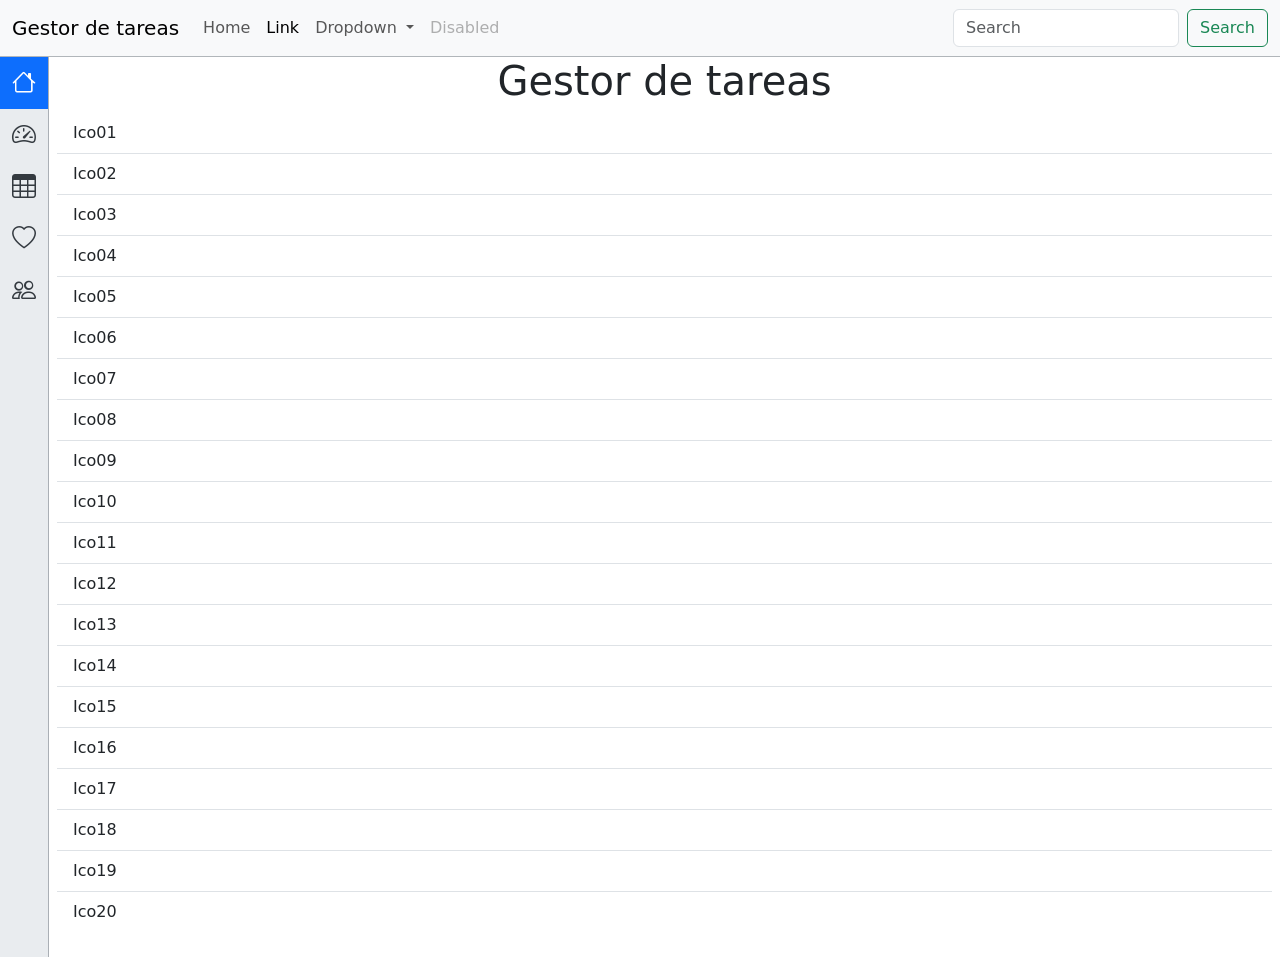
<file: index.html>
<!DOCTYPE html>
<html lang="es-CL">

<head>
    <meta charset="UTF-8">
    <meta name="viewport" content="width=device-width, initial-scale=1.0">
    <title>Gestor de tareas por hacer (to-do)</title>
    <link href="https://cdn.jsdelivr.net/npm/bootstrap@5.3.8/dist/css/bootstrap.min.css" rel="stylesheet"
        integrity="sha384-sRIl4kxILFvY47J16cr9ZwB07vP4J8+LH7qKQnuqkuIAvNWLzeN8tE5YBujZqJLB" crossorigin="anonymous">
    <link rel="stylesheet" href="https://cdn.jsdelivr.net/npm/bootstrap-icons@1.13.1/font/bootstrap-icons.min.css">
    <link rel="stylesheet" href="assets/css/estilos.css">
    <script defer src="https://cdn.jsdelivr.net/npm/bootstrap@5.3.8/dist/js/bootstrap.bundle.min.js"
        integrity="sha384-FKyoEForCGlyvwx9Hj09JcYn3nv7wiPVlz7YYwJrWVcXK/BmnVDxM+D2scQbITxI"
        crossorigin="anonymous"></script>
    <script defer type="module" src="assets/js/scripts.js"></script>
</head>

<body>
    <div class="container-fluid px-0">
        <header>
            <nav class="navbar navbar-expand-lg bg-body-tertiary border-bottom border-secondary border-opacity-50">
                <div class="container-fluid">
                    <a class="navbar-brand" href="#">Gestor de tareas</a>
                    <button class="navbar-toggler" type="button" data-bs-toggle="collapse"
                        data-bs-target="#navbarSupportedContent" aria-controls="navbarSupportedContent"
                        aria-expanded="false" aria-label="Toggle navigation">
                        <span class="navbar-toggler-icon"></span>
                    </button>
                    <div class="collapse navbar-collapse" id="navbarSupportedContent">
                        <ul class="navbar-nav me-auto mb-2 mb-lg-0">
                            <li class="nav-item">
                                <a class="nav-link" aria-current="page" href="#">Home</a>
                            </li>
                            <li class="nav-item">
                                <a class="nav-link active" href="#">Link</a>
                            </li>
                            <li class="nav-item dropdown">
                                <a class="nav-link dropdown-toggle" href="#" role="button" data-bs-toggle="dropdown"
                                    aria-expanded="false">
                                    Dropdown
                                </a>
                                <ul class="dropdown-menu">
                                    <li><a class="dropdown-item" href="#">Action</a></li>
                                    <li><a class="dropdown-item" href="#">Another action</a></li>
                                    <li>
                                        <hr class="dropdown-divider">
                                    </li>
                                    <li><a class="dropdown-item" href="#">Something else here</a></li>
                                </ul>
                            </li>
                            <li class="nav-item">
                                <a class="nav-link disabled">Disabled</a>
                            </li>
                        </ul>
                        <form class="d-flex" role="search">
                            <input class="form-control me-2" type="search" placeholder="Search" aria-label="Search">
                            <button class="btn btn-outline-success" type="submit">Search</button>
                        </form>
                    </div>
                </div>
            </nav>
        </header>
        <div class="row g-0">
            <aside class="col-12 col-md-auto bg-body-secondary sticky-top border-end border-secondary border-opacity-50">
                <div class="sticky-top">
                    <nav class="nav nav-pills mi-nav-color flex-row flex-sm-column flex-nowrap mx-auto text-center align-items-center">
                            <a href="#" class="nav-link rounded-0 mi-px-075 active" title="" data-bs-toggle="tooltip"
                                data-bs-placement="right" data-bs-original-title="Home">
                                <i class="bi-house fs-4"></i>
                            </a>
                            <a href="#" class="nav-link rounded-0 mi-px-075" title="" data-bs-toggle="tooltip"
                                data-bs-placement="right" data-bs-original-title="Dashboard">
                                <i class="bi-speedometer2 fs-4"></i>
                            </a>
                            <a href="#" class="nav-link rounded-0 mi-px-075" title="" data-bs-toggle="tooltip"
                                data-bs-placement="right" data-bs-original-title="Orders">
                                <i class="bi-table fs-4"></i>
                            </a>
                            <a href="#" class="nav-link rounded-0 mi-px-075" title="" data-bs-toggle="tooltip"
                                data-bs-placement="right" data-bs-original-title="Products">
                                <i class="bi-heart fs-4"></i>
                            </a>
                            <a href="#" class="nav-link rounded-0 mi-px-075" title="" data-bs-toggle="tooltip"
                                data-bs-placement="right" data-bs-original-title="Customers">
                                <i class="bi-people fs-4"></i>
                            </a>
                    </nav>
                </div>
            </aside>
            <main class="col-12 col-md bg-body min-vh-100 px-2">
                <h1 class="text-center">Gestor de tareas</h1>
                <ul class="list-group list-group-flush">
                    <li class="list-group-item">Ico01</li>
                    <li class="list-group-item">Ico02</li>
                    <li class="list-group-item">Ico03</li>
                    <li class="list-group-item">Ico04</li>
                    <li class="list-group-item">Ico05</li>
                    <li class="list-group-item">Ico06</li>
                    <li class="list-group-item">Ico07</li>
                    <li class="list-group-item">Ico08</li>
                    <li class="list-group-item">Ico09</li>
                    <li class="list-group-item">Ico10</li>
                    <li class="list-group-item">Ico11</li>
                    <li class="list-group-item">Ico12</li>
                    <li class="list-group-item">Ico13</li>
                    <li class="list-group-item">Ico14</li>
                    <li class="list-group-item">Ico15</li>
                    <li class="list-group-item">Ico16</li>
                    <li class="list-group-item">Ico17</li>
                    <li class="list-group-item">Ico18</li>
                    <li class="list-group-item">Ico19</li>
                    <li class="list-group-item">Ico20</li>
                </ul>
            </main>
        </div>
    </div>
</body>

</html>
</file>
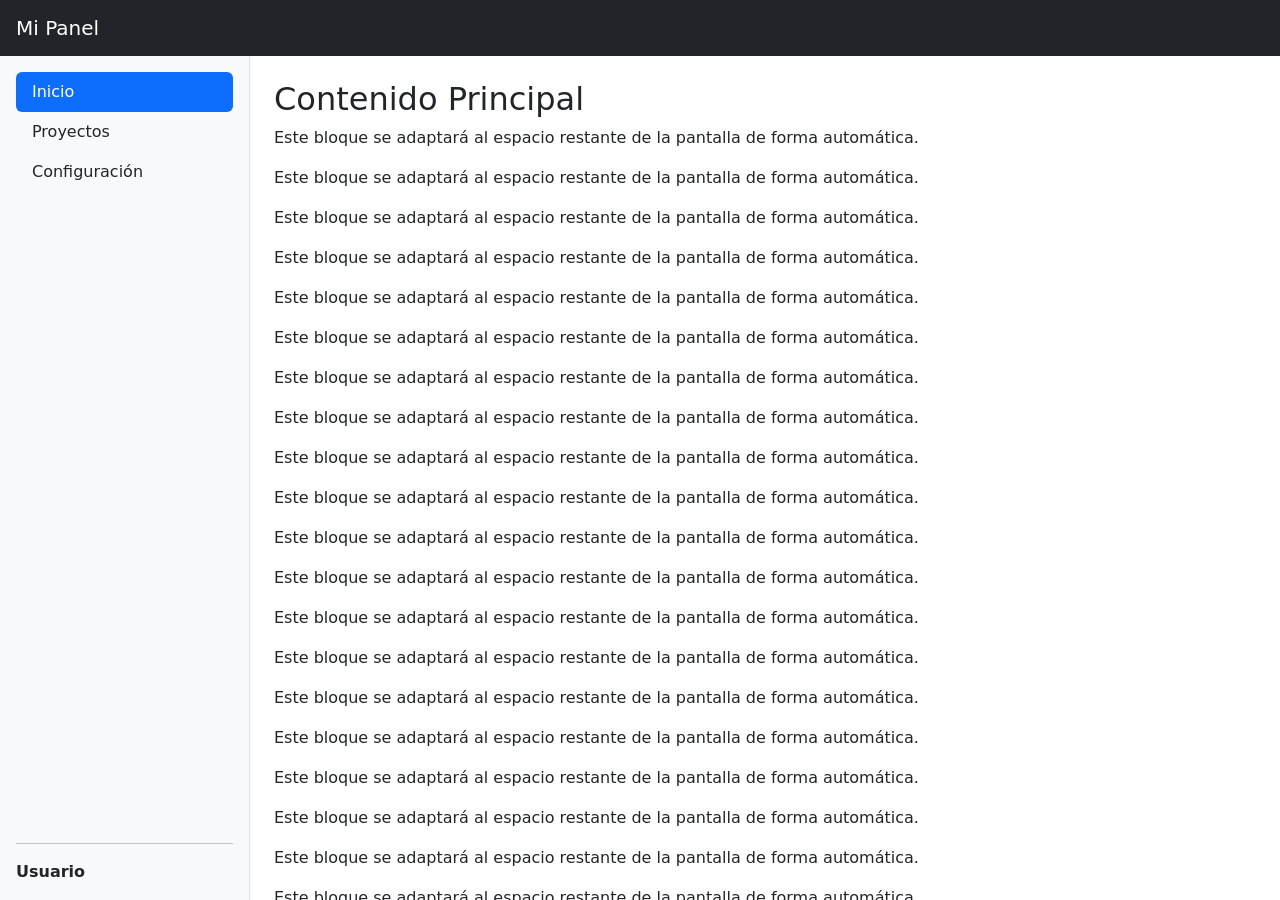
<file: teste1.html>
<!DOCTYPE html>
<html lang="en">

<head>
    <meta charset="UTF-8">
    <meta name="viewport" content="width=device-width, initial-scale=1.0">
    <title>Document</title>
    <link href="https://cdn.jsdelivr.net/npm/bootstrap@5.3.8/dist/css/bootstrap.min.css" rel="stylesheet"
        integrity="sha384-sRIl4kxILFvY47J16cr9ZwB07vP4J8+LH7qKQnuqkuIAvNWLzeN8tE5YBujZqJLB" crossorigin="anonymous">
    <link rel="stylesheet" href="https://cdn.jsdelivr.net/npm/bootstrap-icons@1.13.1/font/bootstrap-icons.min.css">
    <script defer src="https://cdn.jsdelivr.net/npm/bootstrap@5.3.8/dist/js/bootstrap.bundle.min.js"
        integrity="sha384-FKyoEForCGlyvwx9Hj09JcYn3nv7wiPVlz7YYwJrWVcXK/BmnVDxM+D2scQbITxI"
        crossorigin="anonymous"></script>
</head>

<body class="d-flex flex-column vh-100 overflow-hidden">

  <!-- 1. Barra de Navegación Superior -->
  <nav class="navbar navbar-dark bg-dark px-3" style="height: 56px;">
    <span class="navbar-brand mb-0 h1">Mi Panel</span>
  </nav>

  <!-- 2. Contenedor Principal (Flexbox Horizontal) -->
  <!-- calc(100vh - 56px) calcula el alto exacto restante de la pantalla -->
  <div class="d-flex flex-row flex-grow-1" style="height: calc(100vh - 56px);">

    <!-- 3. Barra Lateral (Sidebar) -->
    <aside class="bg-light border-end d-flex flex-column p-3 overflow-y-auto" style="width: 250px;">
      <ul class="nav nav-pills flex-column mb-auto">
        <li class="nav-item">
          <a href="#" class="nav-link active">Inicio</a>
        </li>
        <li>
          <a href="#" class="nav-link link-dark">Proyectos</a>
        </li>
        <li>
          <a href="#" class="nav-link link-dark">Configuración</a>
        </li>
      </ul>
      <hr>
      <div class="dropdown">
        <span class="d-flex align-items-center link-dark text-decoration-none">
          <strong>Usuario</strong>
        </span>
      </div>
    </aside>

    <!-- 4. Contenido Central (Con Scroll Propio) -->
    <main class="flex-grow-1 p-4 overflow-auto bg-white">
      <h2>Contenido Principal</h2>
      <p>Este bloque se adaptará al espacio restante de la pantalla de forma automática.</p>
      <!-- Agrega mucho texto aquí para probar el scroll interno independiente -->
      <p>Este bloque se adaptará al espacio restante de la pantalla de forma automática.</p>
      <p>Este bloque se adaptará al espacio restante de la pantalla de forma automática.</p>
      <p>Este bloque se adaptará al espacio restante de la pantalla de forma automática.</p>
      <p>Este bloque se adaptará al espacio restante de la pantalla de forma automática.</p>
      <p>Este bloque se adaptará al espacio restante de la pantalla de forma automática.</p>
      <p>Este bloque se adaptará al espacio restante de la pantalla de forma automática.</p>
      <p>Este bloque se adaptará al espacio restante de la pantalla de forma automática.</p>
      <p>Este bloque se adaptará al espacio restante de la pantalla de forma automática.</p>
      <p>Este bloque se adaptará al espacio restante de la pantalla de forma automática.</p>
      <p>Este bloque se adaptará al espacio restante de la pantalla de forma automática.</p>
      <p>Este bloque se adaptará al espacio restante de la pantalla de forma automática.</p>
      <p>Este bloque se adaptará al espacio restante de la pantalla de forma automática.</p>
      <p>Este bloque se adaptará al espacio restante de la pantalla de forma automática.</p>
      <p>Este bloque se adaptará al espacio restante de la pantalla de forma automática.</p>
      <p>Este bloque se adaptará al espacio restante de la pantalla de forma automática.</p>
      <p>Este bloque se adaptará al espacio restante de la pantalla de forma automática.</p>
      <p>Este bloque se adaptará al espacio restante de la pantalla de forma automática.</p>
      <p>Este bloque se adaptará al espacio restante de la pantalla de forma automática.</p>
      <p>Este bloque se adaptará al espacio restante de la pantalla de forma automática.</p>
      <p>Este bloque se adaptará al espacio restante de la pantalla de forma automática.</p>
      <p>Este bloque se adaptará al espacio restante de la pantalla de forma automática.</p>
      <p>Este bloque se adaptará al espacio restante de la pantalla de forma automática.</p>
      <p>Este bloque se adaptará al espacio restante de la pantalla de forma automática.</p>
      <p>Este bloque se adaptará al espacio restante de la pantalla de forma automática.</p>
      <p>Este bloque se adaptará al espacio restante de la pantalla de forma automática.</p>
      <p>Este bloque se adaptará al espacio restante de la pantalla de forma automática.</p>
      <p>Este bloque se adaptará al espacio restante de la pantalla de forma automática.</p>
      <p>Este bloque se adaptará al espacio restante de la pantalla de forma automática.</p>
      <p>Este bloque se adaptará al espacio restante de la pantalla de forma automática.</p>
      <p>Este bloque se adaptará al espacio restante de la pantalla de forma automática.</p>
      <p>Este bloque se adaptará al espacio restante de la pantalla de forma automática.</p>
      <p>Este bloque se adaptará al espacio restante de la pantalla de forma automática.</p>
    </main>

  </div>

</body>
</html>
</file>
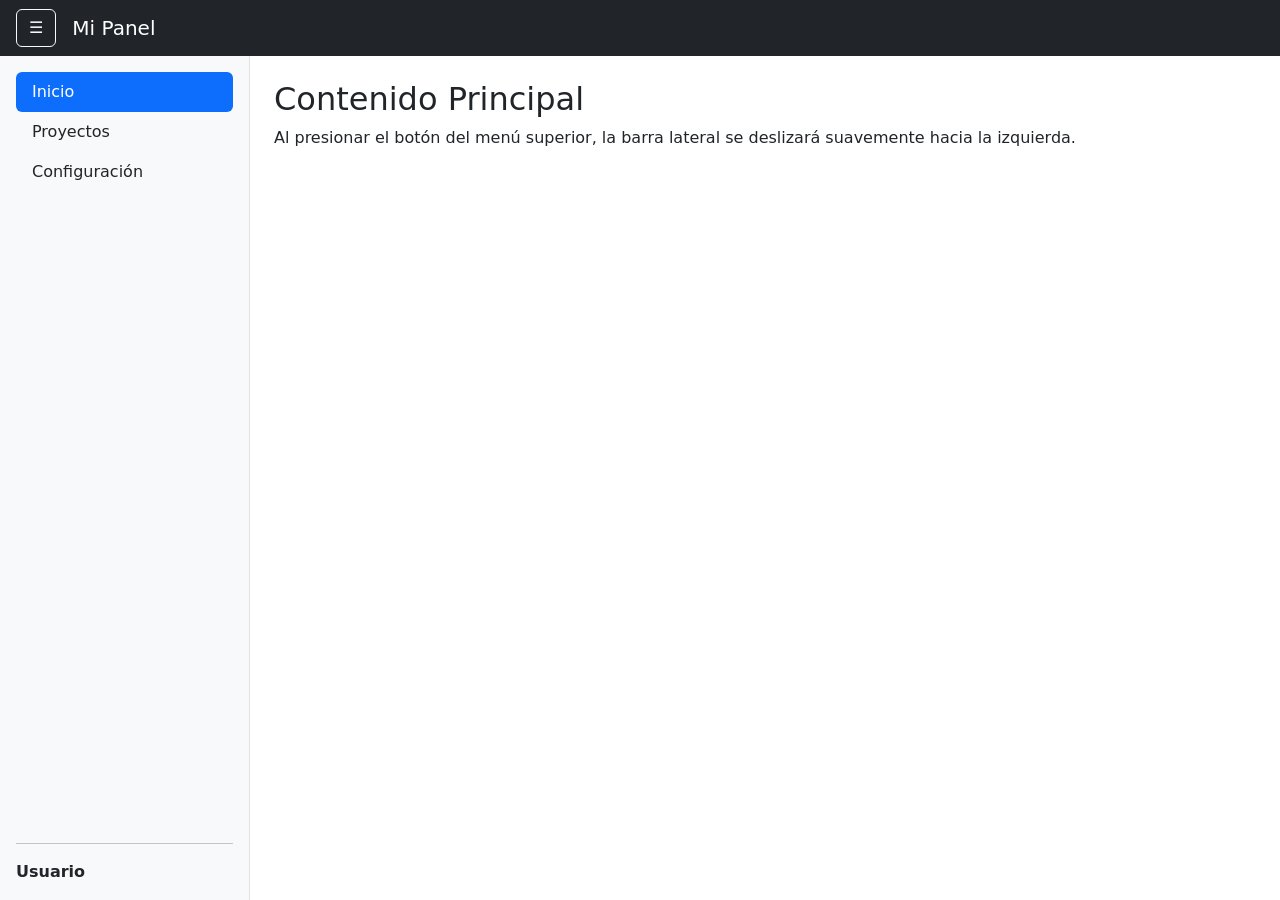
<file: teste2.html>
<!DOCTYPE html>
<html lang="en">

<head>
  <meta charset="UTF-8">
  <meta name="viewport" content="width=device-width, initial-scale=1.0">
  <title>Document</title>
  <link href="https://cdn.jsdelivr.net/npm/bootstrap@5.3.8/dist/css/bootstrap.min.css" rel="stylesheet"
    integrity="sha384-sRIl4kxILFvY47J16cr9ZwB07vP4J8+LH7qKQnuqkuIAvNWLzeN8tE5YBujZqJLB" crossorigin="anonymous">
  <link rel="stylesheet" href="https://cdn.jsdelivr.net/npm/bootstrap-icons@1.13.1/font/bootstrap-icons.min.css">
  <script defer src="https://cdn.jsdelivr.net/npm/bootstrap@5.3.8/dist/js/bootstrap.bundle.min.js"
    integrity="sha384-FKyoEForCGlyvwx9Hj09JcYn3nv7wiPVlz7YYwJrWVcXK/BmnVDxM+D2scQbITxI"
    crossorigin="anonymous"></script>
  <style>
    /* Animación fluida para el ancho del sidebar */
    .sidebar-transition {
    transition: margin-left 0.3s ease-in-out, min-width 0.3s ease-in-out, max-width 0.3s ease-in-out;
    min-width: 250px;
    max-width: 250px;
    }

    /* Clase que aplicará JavaScript para ocultar la barra */
    .sidebar-hidden {
    margin-left: -250px !important;
    }
    </style>
</head>

<body class="d-flex flex-column vh-100 overflow-hidden">

  <!-- 1. Barra de Navegación Superior -->
  <nav class="navbar navbar-dark bg-dark px-3" style="height: 56px;">
    <div class="d-flex align-items-center">
      <!-- BOTÓN PARA COLAPSAR -->
      <button id="sidebarToggle" class="btn btn-outline-light me-3" type="button">
        &#9776; <!-- Icono de hamburguesa -->
      </button>
      <span class="navbar-brand mb-0 h1">Mi Panel</span>
    </div>
  </nav>

  <!-- 2. Contenedor Principal -->
  <div class="d-flex flex-row flex-grow-1" style="height: calc(100vh - 56px);">

    <!-- 3. Barra Lateral (Sidebar) con clase de transición -->
    <aside id="sidebar" class="bg-light border-end d-flex flex-column p-3 sidebar-transition overflow-x-auto">
      <ul class="nav nav-pills flex-column mb-auto">
        <li class="nav-item">
          <a href="#" class="nav-link active">Inicio</a>
        </li>
        <li>
          <a href="#" class="nav-link link-dark">Proyectos</a>
        </li>
        <li>
          <a href="#" class="nav-link link-dark">Configuración</a>
        </li>
      </ul>
      <hr>
      <div class="dropdown">
        <span class="d-flex align-items-center link-dark text-decoration-none">
          <strong>Usuario</strong>
        </span>
      </div>
    </aside>

    <!-- 4. Contenido Central (Se expande automáticamente) -->
    <main class="flex-grow-1 p-4 overflow-auto bg-white">
      <h2>Contenido Principal</h2>
      <p>Al presionar el botón del menú superior, la barra lateral se deslizará suavemente hacia la izquierda.</p>
    </main>

  </div>

  <!-- JavaScript para activar el movimiento -->
  <script>
    document.addEventListener("DOMContentLoaded", function() {
      const toggleBtn = document.getElementById('sidebarToggle');
      const sidebar = document.getElementById('sidebar');

      toggleBtn.addEventListener('click', function() {
        // Alterna la clase que empuja el sidebar hacia la izquierda
        sidebar.classList.toggle('sidebar-hidden');
      });
    });
  </script>
</body>
</html>
</file>
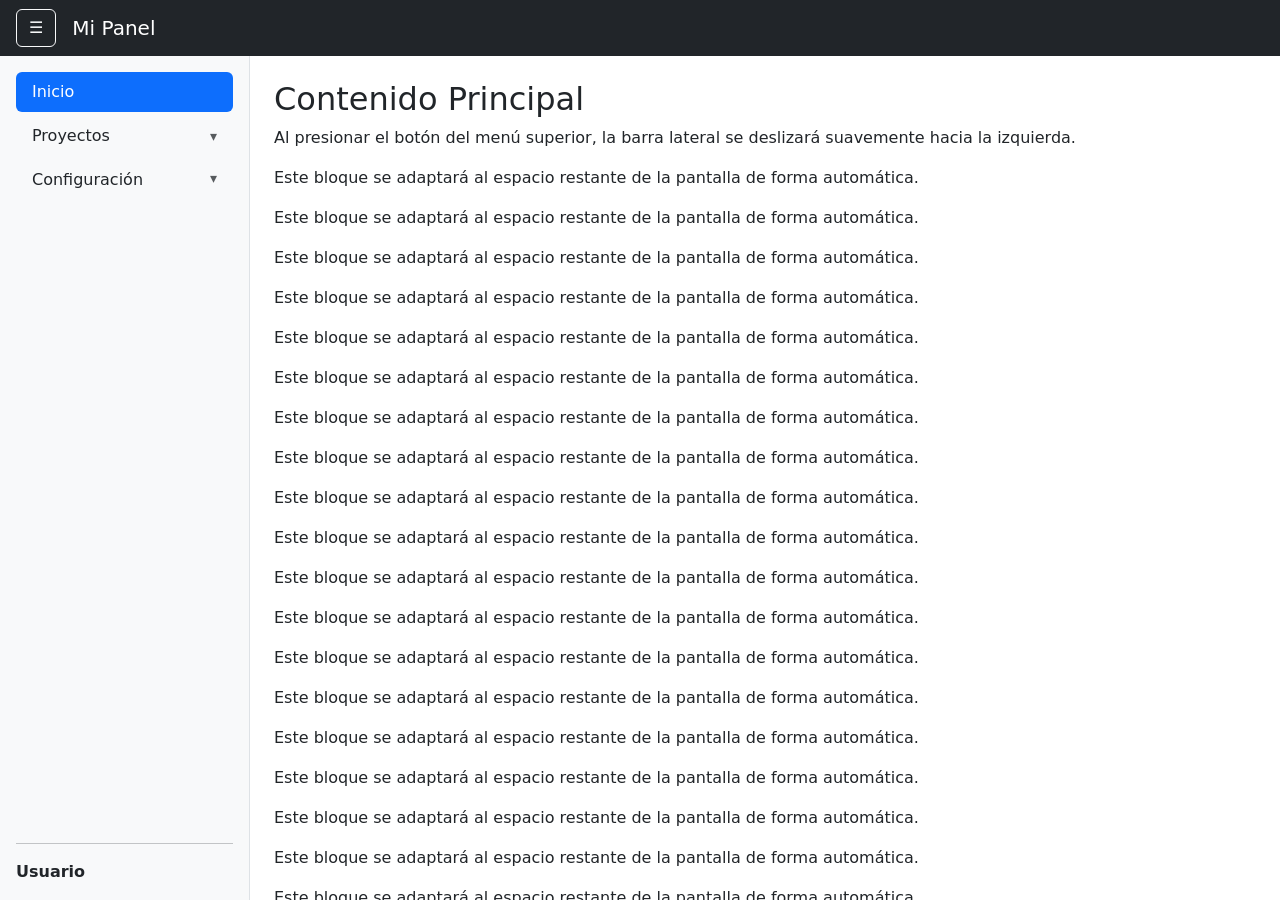
<file: teste3.html>
<!DOCTYPE html>
<html lang="en">

<head>
  <meta charset="UTF-8">
  <meta name="viewport" content="width=device-width, initial-scale=1.0">
  <title>Document</title>
  <link href="https://cdn.jsdelivr.net/npm/bootstrap@5.3.8/dist/css/bootstrap.min.css" rel="stylesheet"
    integrity="sha384-sRIl4kxILFvY47J16cr9ZwB07vP4J8+LH7qKQnuqkuIAvNWLzeN8tE5YBujZqJLB" crossorigin="anonymous">
  <link rel="stylesheet" href="https://cdn.jsdelivr.net/npm/bootstrap-icons@1.13.1/font/bootstrap-icons.min.css">
  <script defer src="https://cdn.jsdelivr.net/npm/bootstrap@5.3.8/dist/js/bootstrap.bundle.min.js"
    integrity="sha384-FKyoEForCGlyvwx9Hj09JcYn3nv7wiPVlz7YYwJrWVcXK/BmnVDxM+D2scQbITxI"
    crossorigin="anonymous"></script>
  <style>
    /* Animación fluida para el ancho del sidebar */
    .sidebar-transition {
    transition: margin-left 0.3s ease-in-out, min-width 0.3s ease-in-out, max-width 0.3s ease-in-out;
    min-width: 250px;
    max-width: 250px;
    }

    /* Clase que aplicará JavaScript para ocultar la barra */
    .sidebar-hidden {
    margin-left: -250px !important;
    }
    </style>
</head>

<body class="d-flex flex-column vh-100 overflow-hidden">

  <!-- 1. Barra de Navegación Superior -->
  <nav class="navbar navbar-dark bg-dark px-3" style="height: 56px;">
    <div class="d-flex align-items-center">
      <!-- BOTÓN PARA COLAPSAR -->
      <button id="sidebarToggle" class="btn btn-outline-light me-3" type="button">
        &#9776; <!-- Icono de hamburguesa -->
      </button>
      <span class="navbar-brand mb-0 h1">Mi Panel</span>
    </div>
  </nav>

  <!-- 2. Contenedor Principal -->
  <div class="d-flex flex-row flex-grow-1" style="height: calc(100vh - 56px);">

<!-- 3. Barra Lateral (Sidebar) -->
<aside id="sidebar" class="bg-light border-end d-flex flex-column p-3 sidebar-transition overflow-y-auto">
  <ul class="nav nav-pills flex-column mb-auto">
    
    <!-- Elemento simple sin submenú -->
    <li class="nav-item mb-1">
      <a href="#" class="nav-link active">
        Inicio
      </a>
    </li>

    <!-- Elemento CON SUBMENÚ 1 (Proyectos) -->
    <li class="nav-item mb-1">
      <!-- El botón que dispara el colapso vertical -->
      <a href="#submenuProyectos" 
         class="nav-link link-dark d-flex justify-content-between align-items-center" 
         data-bs-toggle="collapse" 
         role="button" 
         aria-expanded="false">
        <span>Proyectos</span>
        <!-- Flecha indicadora pequeña -->
        <small class="text-muted">&#9662;</small> 
      </a>
      
      <!-- Contenedor colapsable del submenú -->
      <div class="collapse ps-3 mt-1" id="submenuProyectos">
        <ul class="nav nav-pills flex-column border-start ps-2">
          <li class="nav-item">
            <a href="#" class="nav-link link-dark py-1 small">Activos</a>
          </li>
          <li class="nav-item">
            <a href="#" class="nav-link link-dark py-1 small">Archivados</a>
          </li>
          <li class="nav-item">
            <a href="#" class="nav-link link-dark py-1 small">Nueva Categoría</a>
          </li>
        </ul>
      </div>
    </li>

    <!-- Elemento CON SUBMENÚ 2 (Configuración) -->
    <li class="nav-item mb-1">
      <a href="#submenuConfig" 
         class="nav-link link-dark d-flex justify-content-between align-items-between" 
         data-bs-toggle="collapse" 
         role="button" 
         aria-expanded="false">
        <span>Configuración</span>
        <small class="text-muted">&#9662;</small>
      </a>
      
      <div class="collapse ps-3 mt-1" id="submenuConfig">
        <ul class="nav nav-pills flex-column border-start ps-2">
          <li class="nav-item">
            <a href="#" class="nav-link link-dark py-1 small">Perfil</a>
          </li>
          <li class="nav-item">
            <a href="#" class="nav-link link-dark py-1 small">Seguridad</a>
          </li>
        </ul>
      </div>
    </li>

  </ul>
  <hr>
  <div class="dropdown">
    <span class="d-flex align-items-center link-dark text-decoration-none">
      <strong>Usuario</strong>
    </span>
  </div>
</aside>
    <!-- 4. Contenido Central (Se expande automáticamente) -->
    <main class="flex-grow-1 p-4 overflow-auto bg-white">
      <h2>Contenido Principal</h2>
      <p>Al presionar el botón del menú superior, la barra lateral se deslizará suavemente hacia la izquierda.</p>
      <p>Este bloque se adaptará al espacio restante de la pantalla de forma automática.</p>
      <p>Este bloque se adaptará al espacio restante de la pantalla de forma automática.</p>
      <p>Este bloque se adaptará al espacio restante de la pantalla de forma automática.</p>
      <p>Este bloque se adaptará al espacio restante de la pantalla de forma automática.</p>
      <p>Este bloque se adaptará al espacio restante de la pantalla de forma automática.</p>
      <p>Este bloque se adaptará al espacio restante de la pantalla de forma automática.</p>
      <p>Este bloque se adaptará al espacio restante de la pantalla de forma automática.</p>
      <p>Este bloque se adaptará al espacio restante de la pantalla de forma automática.</p>
      <p>Este bloque se adaptará al espacio restante de la pantalla de forma automática.</p>
      <p>Este bloque se adaptará al espacio restante de la pantalla de forma automática.</p>
      <p>Este bloque se adaptará al espacio restante de la pantalla de forma automática.</p>
      <p>Este bloque se adaptará al espacio restante de la pantalla de forma automática.</p>
      <p>Este bloque se adaptará al espacio restante de la pantalla de forma automática.</p>
      <p>Este bloque se adaptará al espacio restante de la pantalla de forma automática.</p>
      <p>Este bloque se adaptará al espacio restante de la pantalla de forma automática.</p>
      <p>Este bloque se adaptará al espacio restante de la pantalla de forma automática.</p>
      <p>Este bloque se adaptará al espacio restante de la pantalla de forma automática.</p>
      <p>Este bloque se adaptará al espacio restante de la pantalla de forma automática.</p>
      <p>Este bloque se adaptará al espacio restante de la pantalla de forma automática.</p>
      <p>Este bloque se adaptará al espacio restante de la pantalla de forma automática.</p>
      <p>Este bloque se adaptará al espacio restante de la pantalla de forma automática.</p>
      <p>Este bloque se adaptará al espacio restante de la pantalla de forma automática.</p>
      <p>Este bloque se adaptará al espacio restante de la pantalla de forma automática.</p>
      <p>Este bloque se adaptará al espacio restante de la pantalla de forma automática.</p>
      <p>Este bloque se adaptará al espacio restante de la pantalla de forma automática.</p>
      <p>Este bloque se adaptará al espacio restante de la pantalla de forma automática.</p>
      <p>Este bloque se adaptará al espacio restante de la pantalla de forma automática.</p>
      <p>Este bloque se adaptará al espacio restante de la pantalla de forma automática.</p>
      <p>Este bloque se adaptará al espacio restante de la pantalla de forma automática.</p>
      <p>Este bloque se adaptará al espacio restante de la pantalla de forma automática.</p>
      <p>Este bloque se adaptará al espacio restante de la pantalla de forma automática.</p>
      <p>Este bloque se adaptará al espacio restante de la pantalla de forma automática.</p>
    </main>

  </div>

  <!-- JavaScript para activar el movimiento -->
  <script>
    document.addEventListener("DOMContentLoaded", function() {
      const toggleBtn = document.getElementById('sidebarToggle');
      const sidebar = document.getElementById('sidebar');

      toggleBtn.addEventListener('click', function() {
        // Alterna la clase que empuja el sidebar hacia la izquierda
        sidebar.classList.toggle('sidebar-hidden');
      });
    });
  </script>
</body>
</html>
</file>
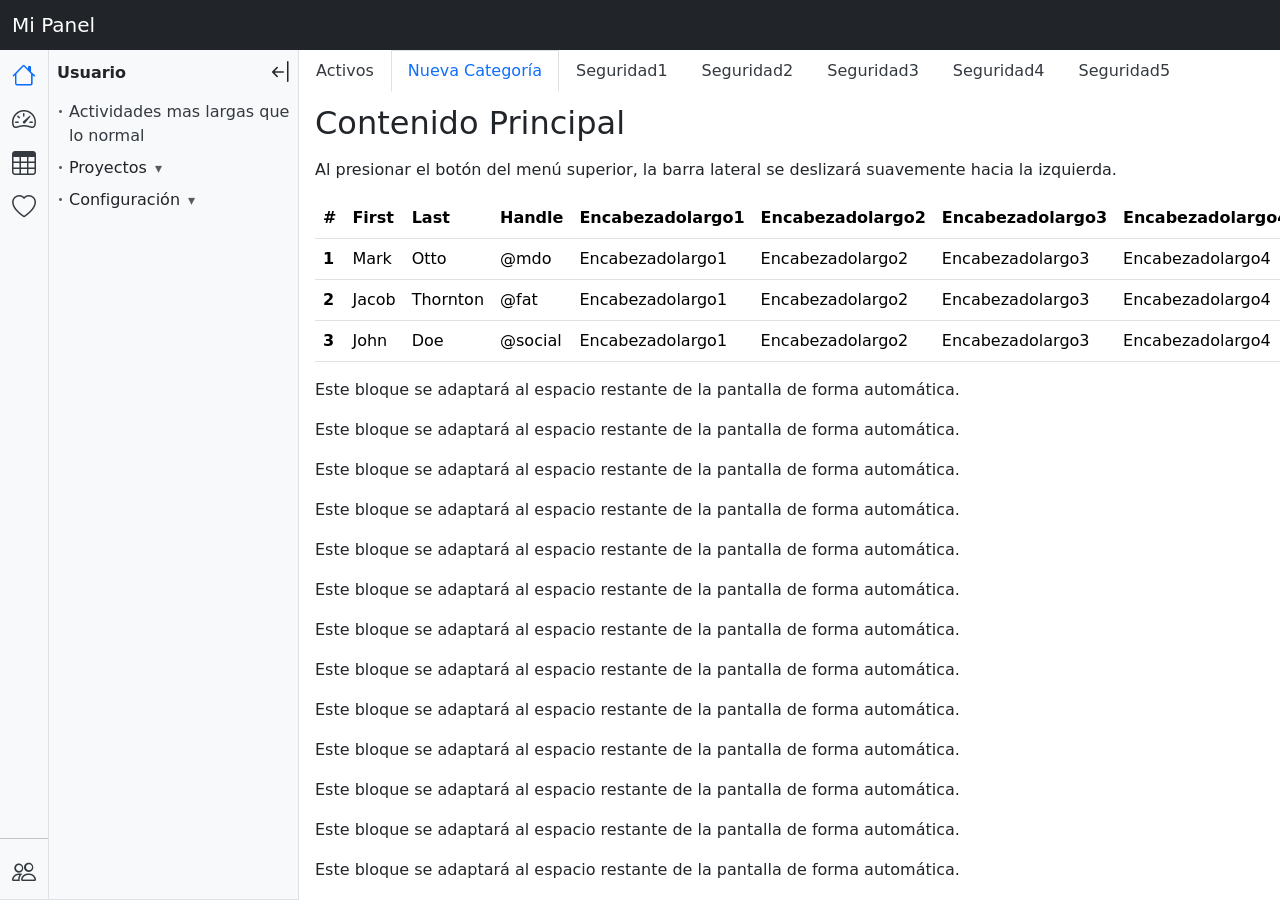
<file: teste4.html>
<!DOCTYPE html>
<html lang="es-CL">

<head>
  <meta charset="UTF-8">
  <meta name="viewport" content="width=device-width, initial-scale=1.0">
  <title>Gestor de tareas por hacer (to-do)</title>
  <link href="https://cdn.jsdelivr.net/npm/bootstrap@5.3.8/dist/css/bootstrap.min.css" rel="stylesheet"
    integrity="sha384-sRIl4kxILFvY47J16cr9ZwB07vP4J8+LH7qKQnuqkuIAvNWLzeN8tE5YBujZqJLB" crossorigin="anonymous">
  <link rel="stylesheet" href="https://cdn.jsdelivr.net/npm/bootstrap-icons@1.13.1/font/bootstrap-icons.min.css">
  <link rel="stylesheet" href="assets/css/estilos.css">
  <script defer src="https://cdn.jsdelivr.net/npm/bootstrap@5.3.8/dist/js/bootstrap.bundle.min.js"
    integrity="sha384-FKyoEForCGlyvwx9Hj09JcYn3nv7wiPVlz7YYwJrWVcXK/BmnVDxM+D2scQbITxI"
    crossorigin="anonymous"></script>
  <script defer type="module" src="assets/js/scripts.js"></script>
</head>

<body class="d-flex flex-column vh-100 overflow-sm-hidden">

  <header class="mi-vh-header">
    <!-- 1. Barra de Navegación Superior -->
    <nav class="navbar navbar-dark bg-dark mi-px-075 mi-vh-header">
      <div class="d-flex align-items-center">
        <span class="navbar-brand mb-0 h1">Mi Panel</span>
      </div>
    </nav>
  </header>

  <!-- 2. Contenedor Principal -->
  <div class="row g-0 d-flex flex-row flex-grow-1">

    <!-- 3.1. Barra Lateral (Sidebar) -->
    <aside
      class="col-12 col-sm-auto bg-light border-bottom border-end d-flex flex-row justify-content-between flex-sm-column overflow-y-auto mi-vh-resta-h"
      style="z-index: 999;">
      <nav class="nav flex-row flex-sm-column mb-auto mx-0 mx-sm-auto text-center mi-nav-color">
        <a href="#" id="home-link" class="nav-link rounded-0 pb-md-0 mi-px-075 mi-nav-activo" title=""
          data-bs-toggle="tooltip" data-bs-placement="right" data-bs-original-title="Home">
          <i class="bi-house fs-4"></i>
        </a>
        <a href="#" class="nav-link rounded-0 pb-md-0 mi-px-075" title="" data-bs-toggle="tooltip"
          data-bs-placement="right" data-bs-original-title="Dashboard">
          <i class="bi-speedometer2 fs-4"></i>
        </a>
        <a href="#" class="nav-link rounded-0 pb-md-0 mi-px-075" title="" data-bs-toggle="tooltip"
          data-bs-placement="right" data-bs-original-title="Orders">
          <i class="bi-table fs-4"></i>
        </a>
        <a href="#" class="nav-link rounded-0 pb-md-0 mi-px-075" title="" data-bs-toggle="tooltip"
          data-bs-placement="right" data-bs-original-title="Products">
          <i class="bi-heart fs-4"></i>
        </a>
      </nav>
      <hr class="d-none d-sm-block">
      <div class="dropdown">
        <nav class="nav flex-row flex-sm-column mx-0 mx-sm-auto text-center mi-nav-color">
          <a href="#" class="nav-link rounded-0 pt-md-0 mi-px-075" title="" data-bs-toggle="tooltip"
            data-bs-placement="right" data-bs-original-title="Customers">
            <i class="bi-people fs-4"></i>
          </a>
        </nav>
      </div>
    </aside>
    <!-- 3.2. Barra Lateral (Sidebar) -->
    <aside id="sidebar"
      class="col-12 col-sm-auto bg-light border-bottom border-end d-flex flex-column px-1 py-0 overflow-y-auto mi-vh-resta-h sidebar-transition">

      <div class="d-flex justify-content-between align-items-center py-2 py-sm-1">
        <strong class="ps-1">Usuario</strong>
        <button type="button" id="boton-home-link" class="btn p-0"><i class="bi bi-arrow-bar-up fs-4 d-sm-none"></i><i
            class="bi bi-arrow-bar-left fs-4 d-none d-sm-block"></i></button>
      </div>

      <ul class="nav flex-column mb-auto mi-nav-color">

        <!-- Elemento simple sin submenú -->
        <li class="nav-item">
          <a href="#" class="nav-link px-0 py-2 py-sm-1 d-flex justify-content-start"><i class="bi bi-dot text-muted"></i><span>Actividades mas largas que lo normal</span></a>
        </li>

        <!-- Elemento CON SUBMENÚ 1 (Proyectos) -->
        <li class="nav-item">
          <!-- El botón que dispara el colapso vertical -->
          <a href="#submenuProyectos" class="nav-link link-dark px-0 py-2 py-sm-1 d-flex align-items-center"
            data-bs-toggle="collapse" role="button" aria-expanded="false">
            <i class="bi bi-dot text-muted"></i><span>Proyectos</span>
            <!-- Flecha indicadora pequeña -->
            <small class="text-muted ps-2">&#9662;</small>
          </a>

          <!-- Contenedor colapsable del submenú 1 -->
          <div class="collapse ps-1 mb-1" id="submenuProyectos">

            <ul class="nav flex-column border-start ps-1 mi-nav-color">
              <li class="nav-item">
                <a href="#" class="nav-link px-0 py-2 py-sm-1 d-flex justify-content-start mi-nav-activo"><i class="bi bi-dot text-muted"></i><span>Activos</span></a>
              </li>

          <!-- Elemento CON SUBMENÚ 1.1 (Proyectos) -->
              <li class="nav-item">
                <!-- El botón que dispara el colapso vertical -->
                <a href="#submenuArchivados" class="nav-link link-dark px-0 py-2 py-sm-1 d-flex align-items-center"
                  data-bs-toggle="collapse" role="button" aria-expanded="false">
                  <i class="bi bi-dot text-muted"></i><span>Archivados</span>
                  <!-- Flecha indicadora pequeña -->
                  <small class="text-muted ps-2">&#9662;</small>
                </a>

                <!-- Contenedor colapsable del submenú 1.1 -->
                <div class="collapse ps-1 mb-1" id="submenuArchivados">

                  <ul class="nav flex-column border-start ps-1 mi-nav-color">
                    <li class="nav-item">
                      <a href="#" class="nav-link px-0 py-2 py-sm-1 d-flex justify-content-start"><i class="bi bi-dot text-muted"></i><span>Archivados1</span></a>
                    </li>
                    <li class="nav-item">
                      <a href="#" class="nav-link px-0 py-2 py-sm-1 d-flex justify-content-start"><i class="bi bi-dot text-muted"></i><span>Archivados2</span></a>
                    </li>
                    <li class="nav-item">
                      <a href="#" class="nav-link px-0 py-2 py-sm-1 d-flex justify-content-start"><i class="bi bi-dot text-muted"></i><span>Archivados3</span></a>
                    </li>
                  </ul>
                </div>
              </li>

              <li class="nav-item">
                <a href="#" class="nav-link px-0 py-2 py-sm-1 d-flex justify-content-start"><i class="bi bi-dot text-muted"></i><span>Nueva Categoría</span></a>
              </li>
            </ul>
          </div>
        </li>

        <!-- Elemento CON SUBMENÚ 2 (Configuración) -->
        <li class="nav-item">
          <a href="#submenuConfig" class="nav-link link-dark px-0 py-2 py-sm-1 d-flex align-items-center"
            data-bs-toggle="collapse" role="button" aria-expanded="false">
            <i class="bi bi-dot text-muted"></i><span>Configuración</span>
            <small class="text-muted ps-2">&#9662;</small>
          </a>

          <div class="collapse ps-1 mb-1" id="submenuConfig">

            <ul class="nav flex-column border-start ps-1 mi-nav-color">
              <li class="nav-item">
                <a href="#" class="nav-link px-0 py-2 py-sm-1 d-flex justify-content-start"><i class="bi bi-dot text-muted"></i><span>Perfil</span></a>
              </li>
              <li class="nav-item">
                <a href="#" class="nav-link px-0 py-2 py-sm-1 d-flex justify-content-start"><i class="bi bi-dot text-muted"></i><span>Seguridad en la deteccion de anomalias</span></a>
              </li>
              <li class="nav-item">
                <a href="#" class="nav-link px-0 py-2 py-sm-1 d-flex justify-content-start"><i class="bi bi-dot text-muted"></i><span>Perfil</span></a>
              </li>
            </ul>
          </div>
        </li>

      </ul>
      <!--
        <hr class="d-none d-sm-block">
        <div class="dropdown">
          <span class="d-flex align-items-center">
            <strong>Usuario</strong>
          </span>
        </div>
      -->
    </aside>
    <!-- 4. Contenido Central (Se expande automáticamente) -->
    <div class="col-12 col-sm overflow-auto">
      <nav class="mt-2 mt-sm-0 overflow-y-auto mi-vh-tabulador">
        <ul class="nav nav-tabs mi-nav-color">
          <li class="nav-item">
            <a href="#" class="nav-link rounded-0" aria-current="page">Activos</a>
          </li>
          <li class="nav-item">
            <a href="#" class="nav-link rounded-0 active mi-tab-activo">Nueva Categoría</a>
          </li>
          <li class="nav-item">
            <a href="#" class="nav-link rounded-0">Seguridad1</a>
          </li>
          <li class="nav-item">
            <a href="#" class="nav-link rounded-0">Seguridad2</a>
          </li>
          <li class="nav-item">
            <a href="#" class="nav-link rounded-0">Seguridad3</a>
          </li>
          <li class="nav-item">
            <a href="#" class="nav-link rounded-0">Seguridad4</a>
          </li>
          <li class="nav-item">
            <a href="#" class="nav-link rounded-0">Seguridad5</a>
          </li>
          <li class="nav-item">
            <a href="#" class="nav-link rounded-0">Seguridad6</a>
          </li>
          <!-- <li class="nav-item">
            <a href="#" class="nav-link rounded-0">Seguridad7</a>
          </li>
          <li class="nav-item">
            <a href="#" class="nav-link rounded-0">Seguridad8</a>
          </li>
          <li class="nav-item">
            <a href="#" class="nav-link rounded-0">Seguridad9</a>
          </li> -->
        </ul>
      </nav>
      <main class="bg-white p-3 pt-sm-1 overflow-auto mi-vh-resta-ht">
        <h2 class="mb-3">Contenido Principal</h2>
        <p>Al presionar el botón del menú superior, la barra lateral se deslizará suavemente hacia la izquierda.</p>
        <table class="table">
          <thead>
            <tr>
              <th scope="col">#</th>
              <th scope="col">First</th>
              <th scope="col">Last</th>
              <th scope="col">Handle</th>
              <th scope="col">Encabezadolargo1</th>
              <th scope="col">Encabezadolargo2</th>
              <th scope="col">Encabezadolargo3</th>
              <th scope="col">Encabezadolargo4</th>
            </tr>
          </thead>
          <tbody>
            <tr>
              <th scope="row">1</th>
              <td>Mark</td>
              <td>Otto</td>
              <td>@mdo</td>
              <td>Encabezadolargo1</td>
              <td>Encabezadolargo2</td>
              <td>Encabezadolargo3</td>
              <td>Encabezadolargo4</td>
            </tr>
            <tr>
              <th scope="row">2</th>
              <td>Jacob</td>
              <td>Thornton</td>
              <td>@fat</td>
              <td>Encabezadolargo1</td>
              <td>Encabezadolargo2</td>
              <td>Encabezadolargo3</td>
              <td>Encabezadolargo4</td>
            </tr>
            <tr>
              <th scope="row">3</th>
              <td>John</td>
              <td>Doe</td>
              <td>@social</td>
              <td>Encabezadolargo1</td>
              <td>Encabezadolargo2</td>
              <td>Encabezadolargo3</td>
              <td>Encabezadolargo4</td>
            </tr>
          </tbody>
        </table>
        <p>Este bloque se adaptará al espacio restante de la pantalla de forma automática.</p>
        <p>Este bloque se adaptará al espacio restante de la pantalla de forma automática.</p>
        <p>Este bloque se adaptará al espacio restante de la pantalla de forma automática.</p>
        <p>Este bloque se adaptará al espacio restante de la pantalla de forma automática.</p>
        <p>Este bloque se adaptará al espacio restante de la pantalla de forma automática.</p>
        <p>Este bloque se adaptará al espacio restante de la pantalla de forma automática.</p>
        <p>Este bloque se adaptará al espacio restante de la pantalla de forma automática.</p>
        <p>Este bloque se adaptará al espacio restante de la pantalla de forma automática.</p>
        <p>Este bloque se adaptará al espacio restante de la pantalla de forma automática.</p>
        <p>Este bloque se adaptará al espacio restante de la pantalla de forma automática.</p>
        <p>Este bloque se adaptará al espacio restante de la pantalla de forma automática.</p>
        <p>Este bloque se adaptará al espacio restante de la pantalla de forma automática.</p>
        <p>Este bloque se adaptará al espacio restante de la pantalla de forma automática.</p>
        <p>Este bloque se adaptará al espacio restante de la pantalla de forma automática.</p>
        <p>Este bloque se adaptará al espacio restante de la pantalla de forma automática.</p>
        <p>Este bloque se adaptará al espacio restante de la pantalla de forma automática.</p>
        <p>Este bloque se adaptará al espacio restante de la pantalla de forma automática.</p>
        <p>Este bloque se adaptará al espacio restante de la pantalla de forma automática.</p>
        <p>Este bloque se adaptará al espacio restante de la pantalla de forma automática.</p>
        <p>Este bloque se adaptará al espacio restante de la pantalla de forma automática.</p>
        <p>Este bloque se adaptará al espacio restante de la pantalla de forma automática.</p>
        <p>Este bloque se adaptará al espacio restante de la pantalla de forma automática.</p>
        <p>Este bloque se adaptará al espacio restante de la pantalla de forma automática.</p>
        <p>Este bloque se adaptará al espacio restante de la pantalla de forma automática.</p>
        <p>Este bloque se adaptará al espacio restante de la pantalla de forma automática.</p>
        <p>Este bloque se adaptará al espacio restante de la pantalla de forma automática.</p>
        <p>Este bloque se adaptará al espacio restante de la pantalla de forma automática.</p>
        <p>Este bloque se adaptará al espacio restante de la pantalla de forma automática.</p>
        <p>Este bloque se adaptará al espacio restante de la pantalla de forma automática.</p>
        <p>Este bloque se adaptará al espacio restante de la pantalla de forma automática.</p>
        <p>Este bloque se adaptará al espacio restante de la pantalla de forma automática.</p>
        <p>Este bloque se adaptará al espacio restante de la pantalla de forma automática.</p>
      </main>
    </div>
  </div>

</body>

</html>
</file>
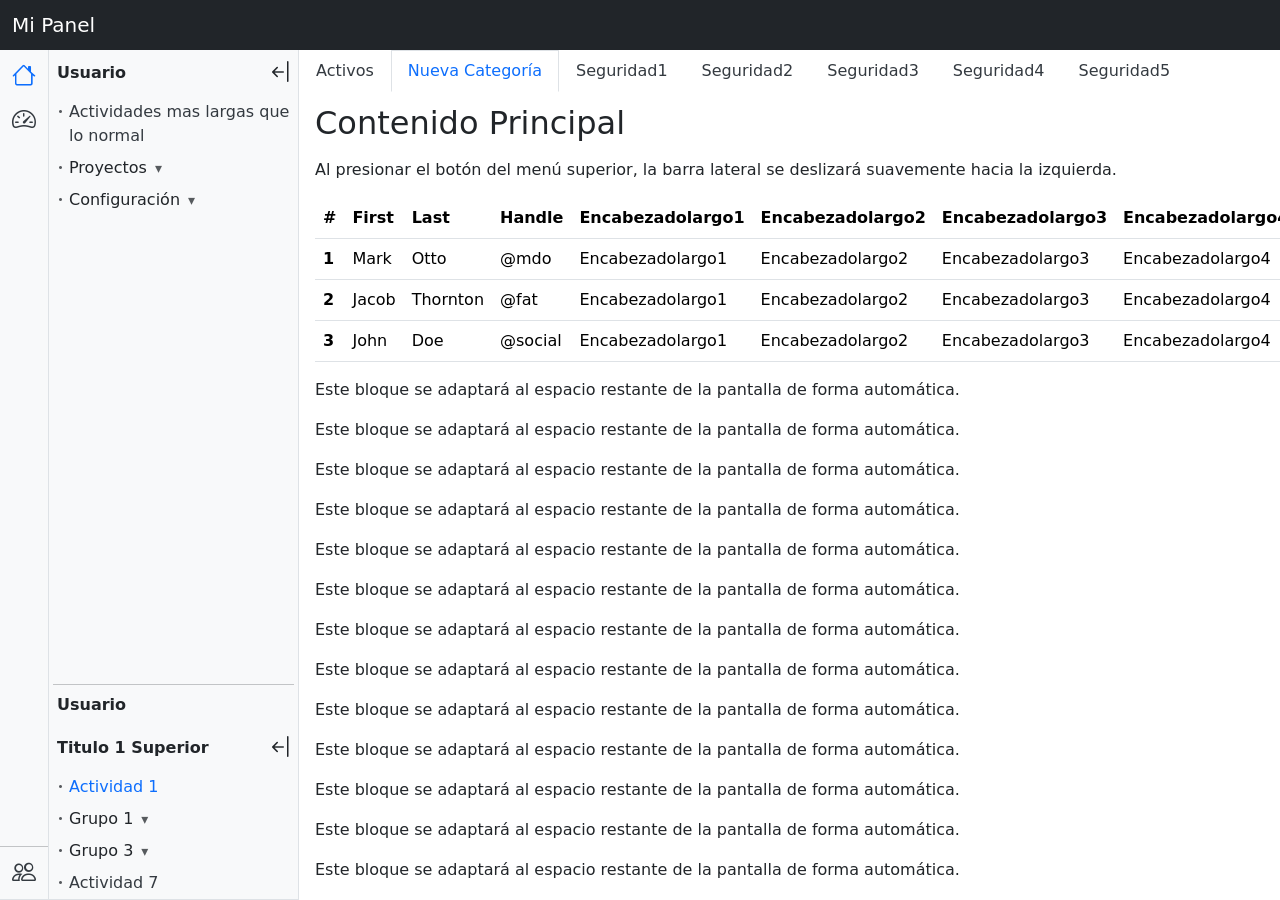
<file: teste5.html>
<!DOCTYPE html>
<html lang="es-CL">

<head>
  <meta charset="UTF-8">
  <meta name="viewport" content="width=device-width, initial-scale=1.0">
  <title>Gestor de tareas por hacer (to-do)</title>
  <link href="https://cdn.jsdelivr.net/npm/bootstrap@5.3.8/dist/css/bootstrap.min.css" rel="stylesheet"
    integrity="sha384-sRIl4kxILFvY47J16cr9ZwB07vP4J8+LH7qKQnuqkuIAvNWLzeN8tE5YBujZqJLB" crossorigin="anonymous">
  <link rel="stylesheet" href="https://cdn.jsdelivr.net/npm/bootstrap-icons@1.13.1/font/bootstrap-icons.min.css">
  <link rel="stylesheet" href="assets/css/estilos.css">
  <script defer src="https://cdn.jsdelivr.net/npm/bootstrap@5.3.8/dist/js/bootstrap.bundle.min.js"
    integrity="sha384-FKyoEForCGlyvwx9Hj09JcYn3nv7wiPVlz7YYwJrWVcXK/BmnVDxM+D2scQbITxI"
    crossorigin="anonymous"></script>
  <script defer type="module" src="assets/js/scripts.js"></script>
</head>

<body class="d-flex flex-column vh-100 overflow-md-hidden">

  <header class="mi-vh-header">
    <!-- 1. Barra de Navegación Superior -->
    <nav class="navbar navbar-dark bg-dark mi-px-075 mi-vh-header">
      <div class="d-flex align-items-center">
        <span class="navbar-brand mb-0 h1">Mi Panel</span>
      </div>
    </nav>
  </header>

  <!-- 2. Contenedor Principal -->
  <div class="row g-0 d-flex flex-row flex-grow-1">

    <!-- 3.1. Barra Lateral (Sidebar) -->
    <aside id="sidebar-iconos"
      class="col-12 col-md-auto bg-light border-bottom border-end d-flex flex-row justify-content-between flex-md-column overflow-y-auto mi-vh-resta-h"
      style="z-index: 999;">
    </aside>

    <!-- 3.2. Barra Lateral (Sidebar) -->
    <aside id="sidebar-itemes"
      class="col-12 col-md-auto bg-light border-bottom border-end d-flex flex-column px-1 overflow-y-auto mi-vh-resta-h sidebar-transition">
      <div class="d-flex flex-column mi-vh-resta-h">
        <div class="d-flex justify-content-between align-items-center py-2 py-md-1">
          <strong class="ps-1">Usuario</strong>
          <button type="button" id="boton-home-link" class="btn p-0"><i class="bi bi-arrow-bar-up fs-4 d-md-none"></i><i
              class="bi bi-arrow-bar-left fs-4 d-none d-md-block"></i></button>
        </div>

        <ul class="nav flex-column mb-auto mi-nav-color">

          <!-- Elemento simple sin submenú -->
          <li class="nav-item">
            <a href="#" class="nav-link px-0 py-2 py-md-1 d-flex justify-content-start"><i
                class="bi bi-dot text-muted"></i><span>Actividades mas largas que lo normal</span></a>
          </li>

          <!-- Elemento CON SUBMENÚ 1 (Proyectos) -->
          <li class="nav-item">
            <!-- El botón que dispara el colapso vertical -->
            <a href="#submenuProyectos" class="nav-link link-dark px-0 py-2 py-md-1 d-flex align-items-center"
              data-bs-toggle="collapse" role="button" aria-expanded="false">
              <i class="bi bi-dot text-muted"></i><span>Proyectos</span>
              <!-- Flecha indicadora pequeña -->
              <small class="text-muted ps-2">&#9662;</small>
            </a>

            <!-- Contenedor colapsable del submenú 1 -->
            <div class="collapse ps-1 mb-1" id="submenuProyectos">

              <ul class="nav flex-column border-start ps-1 mi-nav-color">
                <li class="nav-item">
                  <a href="#" class="nav-link px-0 py-2 py-md-1 d-flex justify-content-start mi-nav-activo"><i
                      class="bi bi-dot text-muted"></i><span>Activos</span></a>
                </li>

                <!-- Elemento CON SUBMENÚ 1.1 (Proyectos) -->
                <li class="nav-item">
                  <!-- El botón que dispara el colapso vertical -->
                  <a href="#submenuArchivados" class="nav-link link-dark px-0 py-2 py-md-1 d-flex align-items-center"
                    data-bs-toggle="collapse" role="button" aria-expanded="false">
                    <i class="bi bi-dot text-muted"></i><span>Archivados</span>
                    <!-- Flecha indicadora pequeña -->
                    <small class="text-muted ps-2">&#9662;</small>
                  </a>

                  <!-- Contenedor colapsable del submenú 1.1 -->
                  <div class="collapse ps-1 mb-1" id="submenuArchivados">

                    <ul class="nav flex-column border-start ps-1 mi-nav-color">
                      <li class="nav-item">
                        <a href="#" class="nav-link px-0 py-2 py-md-1 d-flex justify-content-start"><i
                            class="bi bi-dot text-muted"></i><span>Archivados1</span></a>
                      </li>
                      <li class="nav-item">
                        <a href="#" class="nav-link px-0 py-2 py-md-1 d-flex justify-content-start"><i
                            class="bi bi-dot text-muted"></i><span>Archivados2</span></a>
                      </li>
                      <li class="nav-item">
                        <a href="#" class="nav-link px-0 py-2 py-md-1 d-flex justify-content-start"><i
                            class="bi bi-dot text-muted"></i><span>Archivados3</span></a>
                      </li>
                    </ul>
                  </div>
                </li>

                <li class="nav-item">
                  <a href="#" class="nav-link px-0 py-2 py-md-1 d-flex justify-content-start"><i
                      class="bi bi-dot text-muted"></i><span>Nueva Categoría</span></a>
                </li>
              </ul>
            </div>
          </li>

          <!-- Elemento CON SUBMENÚ 2 (Configuración) -->
          <li class="nav-item">
            <a href="#submenuConfig" class="nav-link link-dark px-0 py-2 py-md-1 d-flex align-items-center"
              data-bs-toggle="collapse" role="button" aria-expanded="false">
              <i class="bi bi-dot text-muted"></i><span>Configuración</span>
              <small class="text-muted ps-2">&#9662;</small>
            </a>

            <div class="collapse ps-1 mb-1" id="submenuConfig">

              <ul class="nav flex-column border-start ps-1 mi-nav-color">
                <li class="nav-item">
                  <a href="#" class="nav-link px-0 py-2 py-md-1 d-flex justify-content-start"><i
                      class="bi bi-dot text-muted"></i><span>Perfil</span></a>
                </li>
                <li class="nav-item">
                  <a href="#" class="nav-link px-0 py-2 py-md-1 d-flex justify-content-start"><i
                      class="bi bi-dot text-muted"></i><span>Seguridad en la deteccion de anomalias</span></a>
                </li>
                <li class="nav-item">
                  <a href="#" class="nav-link px-0 py-2 py-md-1 d-flex justify-content-start"><i
                      class="bi bi-dot text-muted"></i><span>Perfil</span></a>
                </li>
              </ul>
            </div>
          </li>

        </ul>
        
        <hr class="d-none d-md-block m-0">
        <div class="dropdown py-2 py-md-2">
          <strong class="ps-1">Usuario</strong>
        </div>
        
      </div>
    </aside>

    <!-- 4. Contenido Central (Se expande automáticamente) -->
    <div class="col-12 col-md overflow-auto">
      <nav class="mt-2 mt-md-0 overflow-y-auto mi-vh-tabulador">
        <ul class="nav nav-tabs mi-nav-color">
          <li class="nav-item">
            <a href="#" class="nav-link rounded-0" aria-current="page">Activos</a>
          </li>
          <li class="nav-item">
            <a href="#" class="nav-link rounded-0 active mi-tab-activo">Nueva Categoría</a>
          </li>
          <li class="nav-item">
            <a href="#" class="nav-link rounded-0">Seguridad1</a>
          </li>
          <li class="nav-item">
            <a href="#" class="nav-link rounded-0">Seguridad2</a>
          </li>
          <li class="nav-item">
            <a href="#" class="nav-link rounded-0">Seguridad3</a>
          </li>
          <li class="nav-item">
            <a href="#" class="nav-link rounded-0">Seguridad4</a>
          </li>
          <li class="nav-item">
            <a href="#" class="nav-link rounded-0">Seguridad5</a>
          </li>
          <li class="nav-item">
            <a href="#" class="nav-link rounded-0">Seguridad6</a>
          </li>
          <!-- <li class="nav-item">
            <a href="#" class="nav-link rounded-0">Seguridad7</a>
          </li>
          <li class="nav-item">
            <a href="#" class="nav-link rounded-0">Seguridad8</a>
          </li>
          <li class="nav-item">
            <a href="#" class="nav-link rounded-0">Seguridad9</a>
          </li> -->
        </ul>
      </nav>
      <main class="bg-white p-3 pt-md-1 overflow-auto mi-vh-resta-ht">
        <h2 class="mb-3">Contenido Principal</h2>
        <p>Al presionar el botón del menú superior, la barra lateral se deslizará suavemente hacia la izquierda.</p>
        <table class="table">
          <thead>
            <tr>
              <th scope="col">#</th>
              <th scope="col">First</th>
              <th scope="col">Last</th>
              <th scope="col">Handle</th>
              <th scope="col">Encabezadolargo1</th>
              <th scope="col">Encabezadolargo2</th>
              <th scope="col">Encabezadolargo3</th>
              <th scope="col">Encabezadolargo4</th>
            </tr>
          </thead>
          <tbody>
            <tr>
              <th scope="row">1</th>
              <td>Mark</td>
              <td>Otto</td>
              <td>@mdo</td>
              <td>Encabezadolargo1</td>
              <td>Encabezadolargo2</td>
              <td>Encabezadolargo3</td>
              <td>Encabezadolargo4</td>
            </tr>
            <tr>
              <th scope="row">2</th>
              <td>Jacob</td>
              <td>Thornton</td>
              <td>@fat</td>
              <td>Encabezadolargo1</td>
              <td>Encabezadolargo2</td>
              <td>Encabezadolargo3</td>
              <td>Encabezadolargo4</td>
            </tr>
            <tr>
              <th scope="row">3</th>
              <td>John</td>
              <td>Doe</td>
              <td>@social</td>
              <td>Encabezadolargo1</td>
              <td>Encabezadolargo2</td>
              <td>Encabezadolargo3</td>
              <td>Encabezadolargo4</td>
            </tr>
          </tbody>
        </table>
        <p>Este bloque se adaptará al espacio restante de la pantalla de forma automática.</p>
        <p>Este bloque se adaptará al espacio restante de la pantalla de forma automática.</p>
        <p>Este bloque se adaptará al espacio restante de la pantalla de forma automática.</p>
        <p>Este bloque se adaptará al espacio restante de la pantalla de forma automática.</p>
        <p>Este bloque se adaptará al espacio restante de la pantalla de forma automática.</p>
        <p>Este bloque se adaptará al espacio restante de la pantalla de forma automática.</p>
        <p>Este bloque se adaptará al espacio restante de la pantalla de forma automática.</p>
        <p>Este bloque se adaptará al espacio restante de la pantalla de forma automática.</p>
        <p>Este bloque se adaptará al espacio restante de la pantalla de forma automática.</p>
        <p>Este bloque se adaptará al espacio restante de la pantalla de forma automática.</p>
        <p>Este bloque se adaptará al espacio restante de la pantalla de forma automática.</p>
        <p>Este bloque se adaptará al espacio restante de la pantalla de forma automática.</p>
        <p>Este bloque se adaptará al espacio restante de la pantalla de forma automática.</p>
        <p>Este bloque se adaptará al espacio restante de la pantalla de forma automática.</p>
        <p>Este bloque se adaptará al espacio restante de la pantalla de forma automática.</p>
        <p>Este bloque se adaptará al espacio restante de la pantalla de forma automática.</p>
        <p>Este bloque se adaptará al espacio restante de la pantalla de forma automática.</p>
        <p>Este bloque se adaptará al espacio restante de la pantalla de forma automática.</p>
        <p>Este bloque se adaptará al espacio restante de la pantalla de forma automática.</p>
        <p>Este bloque se adaptará al espacio restante de la pantalla de forma automática.</p>
        <p>Este bloque se adaptará al espacio restante de la pantalla de forma automática.</p>
        <p>Este bloque se adaptará al espacio restante de la pantalla de forma automática.</p>
        <p>Este bloque se adaptará al espacio restante de la pantalla de forma automática.</p>
        <p>Este bloque se adaptará al espacio restante de la pantalla de forma automática.</p>
        <p>Este bloque se adaptará al espacio restante de la pantalla de forma automática.</p>
        <p>Este bloque se adaptará al espacio restante de la pantalla de forma automática.</p>
        <p>Este bloque se adaptará al espacio restante de la pantalla de forma automática.</p>
        <p>Este bloque se adaptará al espacio restante de la pantalla de forma automática.</p>
        <p>Este bloque se adaptará al espacio restante de la pantalla de forma automática.</p>
        <p>Este bloque se adaptará al espacio restante de la pantalla de forma automática.</p>
        <p>Este bloque se adaptará al espacio restante de la pantalla de forma automática.</p>
        <p>Este bloque se adaptará al espacio restante de la pantalla de forma automática.</p>
      </main>
    </div>
  </div>

</body>

</html>
</file>
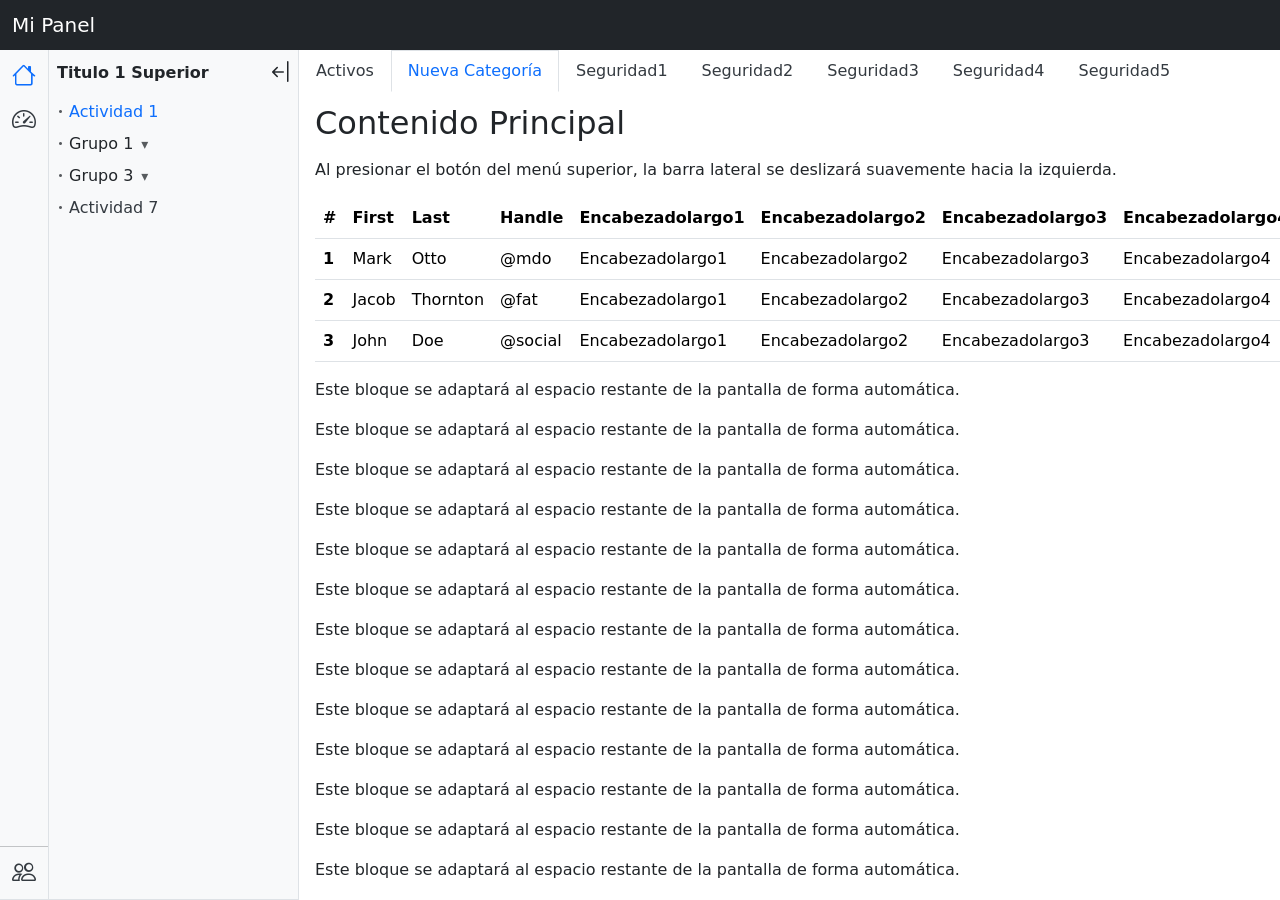
<file: teste6.html>
<!DOCTYPE html>
<html lang="es-CL">

<head>
  <meta charset="UTF-8">
  <meta name="viewport" content="width=device-width, initial-scale=1.0">
  <title>Gestor de tareas por hacer (to-do)</title>
  <link href="https://cdn.jsdelivr.net/npm/bootstrap@5.3.8/dist/css/bootstrap.min.css" rel="stylesheet"
    integrity="sha384-sRIl4kxILFvY47J16cr9ZwB07vP4J8+LH7qKQnuqkuIAvNWLzeN8tE5YBujZqJLB" crossorigin="anonymous">
  <link rel="stylesheet" href="https://cdn.jsdelivr.net/npm/bootstrap-icons@1.13.1/font/bootstrap-icons.min.css">
  <link rel="stylesheet" href="assets/css/estilos.css">
  <script defer src="https://cdn.jsdelivr.net/npm/bootstrap@5.3.8/dist/js/bootstrap.bundle.min.js"
    integrity="sha384-FKyoEForCGlyvwx9Hj09JcYn3nv7wiPVlz7YYwJrWVcXK/BmnVDxM+D2scQbITxI"
    crossorigin="anonymous"></script>
  <script defer type="module" src="assets/js/scripts.js"></script>
</head>

<body class="d-flex flex-column vh-100 overflow-md-hidden">

  <header class="mi-vh-header">
    <!-- 1. Barra de Navegación Superior -->
    <nav class="navbar navbar-dark bg-dark mi-px-075 mi-vh-header">
      <div class="d-flex align-items-center">
        <span class="navbar-brand mb-0 h1">Mi Panel</span>
      </div>
    </nav>
  </header>

  <!-- 2. Contenedor Principal -->
  <div class="row g-0 d-flex flex-row flex-grow-1">

    <!-- 3.1. Barra Lateral (Sidebar) -->
    <aside id="sidebar-iconos"
      class="col-12 col-md-auto bg-light border-bottom border-end d-flex flex-row justify-content-between flex-md-column overflow-y-auto mi-vh-resta-h"
      style="z-index: 999;">
    </aside>

    <!-- 3.2. Barra Lateral (Sidebar) -->
    <aside id="sidebar-itemes"
      class="col-12 col-md-auto bg-light border-bottom border-end d-flex flex-column px-1 overflow-y-auto mi-vh-resta-h sidebar-transition">
      
      <div class="d-flex flex-column flex-grow-1 d-none">

        <div class="d-flex justify-content-between align-items-center py-2 py-md-1">
          <strong class="ps-1">Usuario</strong>
          <button type="button" id="boton-home-link" class="btn p-0"><i class="bi bi-arrow-bar-up fs-4 d-md-none"></i><i
              class="bi bi-arrow-bar-left fs-4 d-none d-md-block"></i></button>
        </div>

        <ul class="nav flex-column mb-auto mi-nav-color">

          <!-- Elemento simple sin submenú -->
          <li class="nav-item">
            <a href="#" class="nav-link px-0 py-2 py-md-1 d-flex justify-content-start"><i
                class="bi bi-dot text-muted"></i><span>Actividades mas largas que lo normal</span></a>
          </li>

          <!-- Elemento CON SUBMENÚ 1 (Proyectos) -->
          <li class="nav-item">
            <!-- El botón que dispara el colapso vertical -->
            <a href="#submenuProyectos" class="nav-link link-dark px-0 py-2 py-md-1 d-flex align-items-center"
              data-bs-toggle="collapse" role="button" aria-expanded="false">
              <i class="bi bi-dot text-muted"></i><span>Proyectos</span>
              <!-- Flecha indicadora pequeña -->
              <small class="text-muted ps-2">&#9662;</small>
            </a>

            <!-- Contenedor colapsable del submenú 1 -->
            <div class="collapse ps-1 mb-1" id="submenuProyectos">

              <ul class="nav flex-column border-start ps-1 mi-nav-color">
                <li class="nav-item">
                  <a href="#" class="nav-link px-0 py-2 py-md-1 d-flex justify-content-start mi-nav-activo"><i
                      class="bi bi-dot text-muted"></i><span>Activos</span></a>
                </li>

                <!-- Elemento CON SUBMENÚ 1.1 (Proyectos) -->
                <li class="nav-item">
                  <!-- El botón que dispara el colapso vertical -->
                  <a href="#submenuArchivados" class="nav-link link-dark px-0 py-2 py-md-1 d-flex align-items-center"
                    data-bs-toggle="collapse" role="button" aria-expanded="false">
                    <i class="bi bi-dot text-muted"></i><span>Archivados</span>
                    <!-- Flecha indicadora pequeña -->
                    <small class="text-muted ps-2">&#9662;</small>
                  </a>

                  <!-- Contenedor colapsable del submenú 1.1 -->
                  <div class="collapse ps-1 mb-1" id="submenuArchivados">

                    <ul class="nav flex-column border-start ps-1 mi-nav-color">
                      <li class="nav-item">
                        <a href="#" class="nav-link px-0 py-2 py-md-1 d-flex justify-content-start"><i
                            class="bi bi-dot text-muted"></i><span>Archivados1</span></a>
                      </li>
                      <li class="nav-item">
                        <a href="#" class="nav-link px-0 py-2 py-md-1 d-flex justify-content-start"><i
                            class="bi bi-dot text-muted"></i><span>Archivados2</span></a>
                      </li>
                      <li class="nav-item">
                        <a href="#" class="nav-link px-0 py-2 py-md-1 d-flex justify-content-start"><i
                            class="bi bi-dot text-muted"></i><span>Archivados3</span></a>
                      </li>
                    </ul>
                  </div>
                </li>

                <li class="nav-item">
                  <a href="#" class="nav-link px-0 py-2 py-md-1 d-flex justify-content-start"><i
                      class="bi bi-dot text-muted"></i><span>Nueva Categoría</span></a>
                </li>
              </ul>
            </div>
          </li>

          <!-- Elemento CON SUBMENÚ 2 (Configuración) -->
          <li class="nav-item">
            <a href="#submenuConfig" class="nav-link link-dark px-0 py-2 py-md-1 d-flex align-items-center"
              data-bs-toggle="collapse" role="button" aria-expanded="false">
              <i class="bi bi-dot text-muted"></i><span>Configuración</span>
              <small class="text-muted ps-2">&#9662;</small>
            </a>

            <div class="collapse ps-1 mb-1" id="submenuConfig">

              <ul class="nav flex-column border-start ps-1 mi-nav-color">
                <li class="nav-item">
                  <a href="#" class="nav-link px-0 py-2 py-md-1 d-flex justify-content-start"><i
                      class="bi bi-dot text-muted"></i><span>Perfil</span></a>
                </li>
                <li class="nav-item">
                  <a href="#" class="nav-link px-0 py-2 py-md-1 d-flex justify-content-start"><i
                      class="bi bi-dot text-muted"></i><span>Seguridad en la deteccion de anomalias</span></a>
                </li>
                <li class="nav-item">
                  <a href="#" class="nav-link px-0 py-2 py-md-1 d-flex justify-content-start"><i
                      class="bi bi-dot text-muted"></i><span>Perfil</span></a>
                </li>
              </ul>
            </div>
          </li>

        </ul>
        <hr class="d-none d-md-block m-0">
        <div class="dropdown py-2 py-md-2">
          <strong class="ps-1">Usuario</strong>
        </div>
      </div>
    </aside>

    <!-- 4. Contenido Central (Se expande automáticamente) -->
    <div class="col-12 col-md overflow-auto">
      <nav class="mt-2 mt-md-0 overflow-y-auto mi-vh-tabulador">
        <ul class="nav nav-tabs mi-nav-color">
          <li class="nav-item">
            <a href="#" class="nav-link rounded-0" aria-current="page">Activos</a>
          </li>
          <li class="nav-item">
            <a href="#" class="nav-link rounded-0 active mi-tab-activo">Nueva Categoría</a>
          </li>
          <li class="nav-item">
            <a href="#" class="nav-link rounded-0">Seguridad1</a>
          </li>
          <li class="nav-item">
            <a href="#" class="nav-link rounded-0">Seguridad2</a>
          </li>
          <li class="nav-item">
            <a href="#" class="nav-link rounded-0">Seguridad3</a>
          </li>
          <li class="nav-item">
            <a href="#" class="nav-link rounded-0">Seguridad4</a>
          </li>
          <li class="nav-item">
            <a href="#" class="nav-link rounded-0">Seguridad5</a>
          </li>
          <li class="nav-item">
            <a href="#" class="nav-link rounded-0">Seguridad6</a>
          </li>
          <!-- <li class="nav-item">
            <a href="#" class="nav-link rounded-0">Seguridad7</a>
          </li>
          <li class="nav-item">
            <a href="#" class="nav-link rounded-0">Seguridad8</a>
          </li>
          <li class="nav-item">
            <a href="#" class="nav-link rounded-0">Seguridad9</a>
          </li> -->
        </ul>
      </nav>
      <main class="bg-white p-3 pt-md-1 overflow-auto mi-vh-resta-ht">
        <h2 class="mb-3">Contenido Principal</h2>
        <p>Al presionar el botón del menú superior, la barra lateral se deslizará suavemente hacia la izquierda.</p>
        <table class="table">
          <thead>
            <tr>
              <th scope="col">#</th>
              <th scope="col">First</th>
              <th scope="col">Last</th>
              <th scope="col">Handle</th>
              <th scope="col">Encabezadolargo1</th>
              <th scope="col">Encabezadolargo2</th>
              <th scope="col">Encabezadolargo3</th>
              <th scope="col">Encabezadolargo4</th>
            </tr>
          </thead>
          <tbody>
            <tr>
              <th scope="row">1</th>
              <td>Mark</td>
              <td>Otto</td>
              <td>@mdo</td>
              <td>Encabezadolargo1</td>
              <td>Encabezadolargo2</td>
              <td>Encabezadolargo3</td>
              <td>Encabezadolargo4</td>
            </tr>
            <tr>
              <th scope="row">2</th>
              <td>Jacob</td>
              <td>Thornton</td>
              <td>@fat</td>
              <td>Encabezadolargo1</td>
              <td>Encabezadolargo2</td>
              <td>Encabezadolargo3</td>
              <td>Encabezadolargo4</td>
            </tr>
            <tr>
              <th scope="row">3</th>
              <td>John</td>
              <td>Doe</td>
              <td>@social</td>
              <td>Encabezadolargo1</td>
              <td>Encabezadolargo2</td>
              <td>Encabezadolargo3</td>
              <td>Encabezadolargo4</td>
            </tr>
          </tbody>
        </table>
        <p>Este bloque se adaptará al espacio restante de la pantalla de forma automática.</p>
        <p>Este bloque se adaptará al espacio restante de la pantalla de forma automática.</p>
        <p>Este bloque se adaptará al espacio restante de la pantalla de forma automática.</p>
        <p>Este bloque se adaptará al espacio restante de la pantalla de forma automática.</p>
        <p>Este bloque se adaptará al espacio restante de la pantalla de forma automática.</p>
        <p>Este bloque se adaptará al espacio restante de la pantalla de forma automática.</p>
        <p>Este bloque se adaptará al espacio restante de la pantalla de forma automática.</p>
        <p>Este bloque se adaptará al espacio restante de la pantalla de forma automática.</p>
        <p>Este bloque se adaptará al espacio restante de la pantalla de forma automática.</p>
        <p>Este bloque se adaptará al espacio restante de la pantalla de forma automática.</p>
        <p>Este bloque se adaptará al espacio restante de la pantalla de forma automática.</p>
        <p>Este bloque se adaptará al espacio restante de la pantalla de forma automática.</p>
        <p>Este bloque se adaptará al espacio restante de la pantalla de forma automática.</p>
        <p>Este bloque se adaptará al espacio restante de la pantalla de forma automática.</p>
        <p>Este bloque se adaptará al espacio restante de la pantalla de forma automática.</p>
        <p>Este bloque se adaptará al espacio restante de la pantalla de forma automática.</p>
        <p>Este bloque se adaptará al espacio restante de la pantalla de forma automática.</p>
        <p>Este bloque se adaptará al espacio restante de la pantalla de forma automática.</p>
        <p>Este bloque se adaptará al espacio restante de la pantalla de forma automática.</p>
        <p>Este bloque se adaptará al espacio restante de la pantalla de forma automática.</p>
        <p>Este bloque se adaptará al espacio restante de la pantalla de forma automática.</p>
        <p>Este bloque se adaptará al espacio restante de la pantalla de forma automática.</p>
        <p>Este bloque se adaptará al espacio restante de la pantalla de forma automática.</p>
        <p>Este bloque se adaptará al espacio restante de la pantalla de forma automática.</p>
        <p>Este bloque se adaptará al espacio restante de la pantalla de forma automática.</p>
        <p>Este bloque se adaptará al espacio restante de la pantalla de forma automática.</p>
        <p>Este bloque se adaptará al espacio restante de la pantalla de forma automática.</p>
        <p>Este bloque se adaptará al espacio restante de la pantalla de forma automática.</p>
        <p>Este bloque se adaptará al espacio restante de la pantalla de forma automática.</p>
        <p>Este bloque se adaptará al espacio restante de la pantalla de forma automática.</p>
        <p>Este bloque se adaptará al espacio restante de la pantalla de forma automática.</p>
        <p>Este bloque se adaptará al espacio restante de la pantalla de forma automática.</p>
      </main>
    </div>
  </div>

</body>

</html>
</file>
<file: assets/css/estilos.css>
:root {
    /* Bootstrap $gray-800 */
    --mi-gris-oscuro: #343a40;
    /* Bootstrap $blue-200 */
    --mi-azul-claro: #9ec5fe;
    /* Bootstrap $blue */
    --mi-azul: #0d6efd;
    --mi-alto-header: 50px;
    --mi-alto-tabulador: 50px;
    --mi-alto-barra: 193px;
    --mi-ancho-barra: 250px;
}

/* Para usar iconos Bootstrap con código HTML */
.mi-font-iconos {
    font-family: "bootstrap-icons";
}

.mi-vh-header {
    height: auto;
}

.mi-vh-resta-h {
    height: auto;
}

.mi-vh-tabulador {
    height: auto;
}

.mi-vh-resta-ht {
    height: auto;
}

.mi-nav-color {
    --bs-nav-link-color: var(--mi-gris-oscuro);
    --bs-nav-link-hover-color: var(--mi-azul-claro);
}

.mi-nav-activo {
    --bs-nav-link-color: var(--mi-azul);
    --bs-nav-link-hover-color: var(--mi-azul);
}

.mi-tab-activo {
    color: var(--mi-azul) !important;
}

.mi-px-075 {
    padding-left: 0.75rem !important;
    padding-right: 0.75rem !important;
}

/* Animación fluida para el alto del sidebar */
.sidebar-transition {
    height: var(--mi-alto-barra);
    transition: margin-top 0.3s ease-in-out;
}

/* Clase que aplicará JavaScript para ocultar la barra */
.sidebar-hidden {
    margin-top: calc(-1 * var(--mi-alto-barra)) !important;
}

/* Bootstrap breakpoint md (768px) */
@media (min-width: 768px) {
    .mi-vh-header {
        height: var(--mi-alto-header);
    }

    .mi-vh-resta-h {
        height: calc(100vh - var(--mi-alto-header));
    }

    .mi-vh-tabulador {
        height: var(--mi-alto-tabulador);
    }

    .mi-vh-resta-ht {
        height: calc(100vh - var(--mi-alto-header) - var(--mi-alto-tabulador));
    }

    /* Animación fluida para el ancho del sidebar */
    .sidebar-transition {
        /* La propiedad margin-top debe volver a cero */
        margin-top: 0px !important;
        width: var(--mi-ancho-barra);
        transition: margin-left 0.3s ease-in-out;
    }

    /* Clase que aplicará JavaScript para ocultar la barra */
    .sidebar-hidden {
        margin-left: calc(-1 * var(--mi-ancho-barra)) !important;
    }
}
</file>
